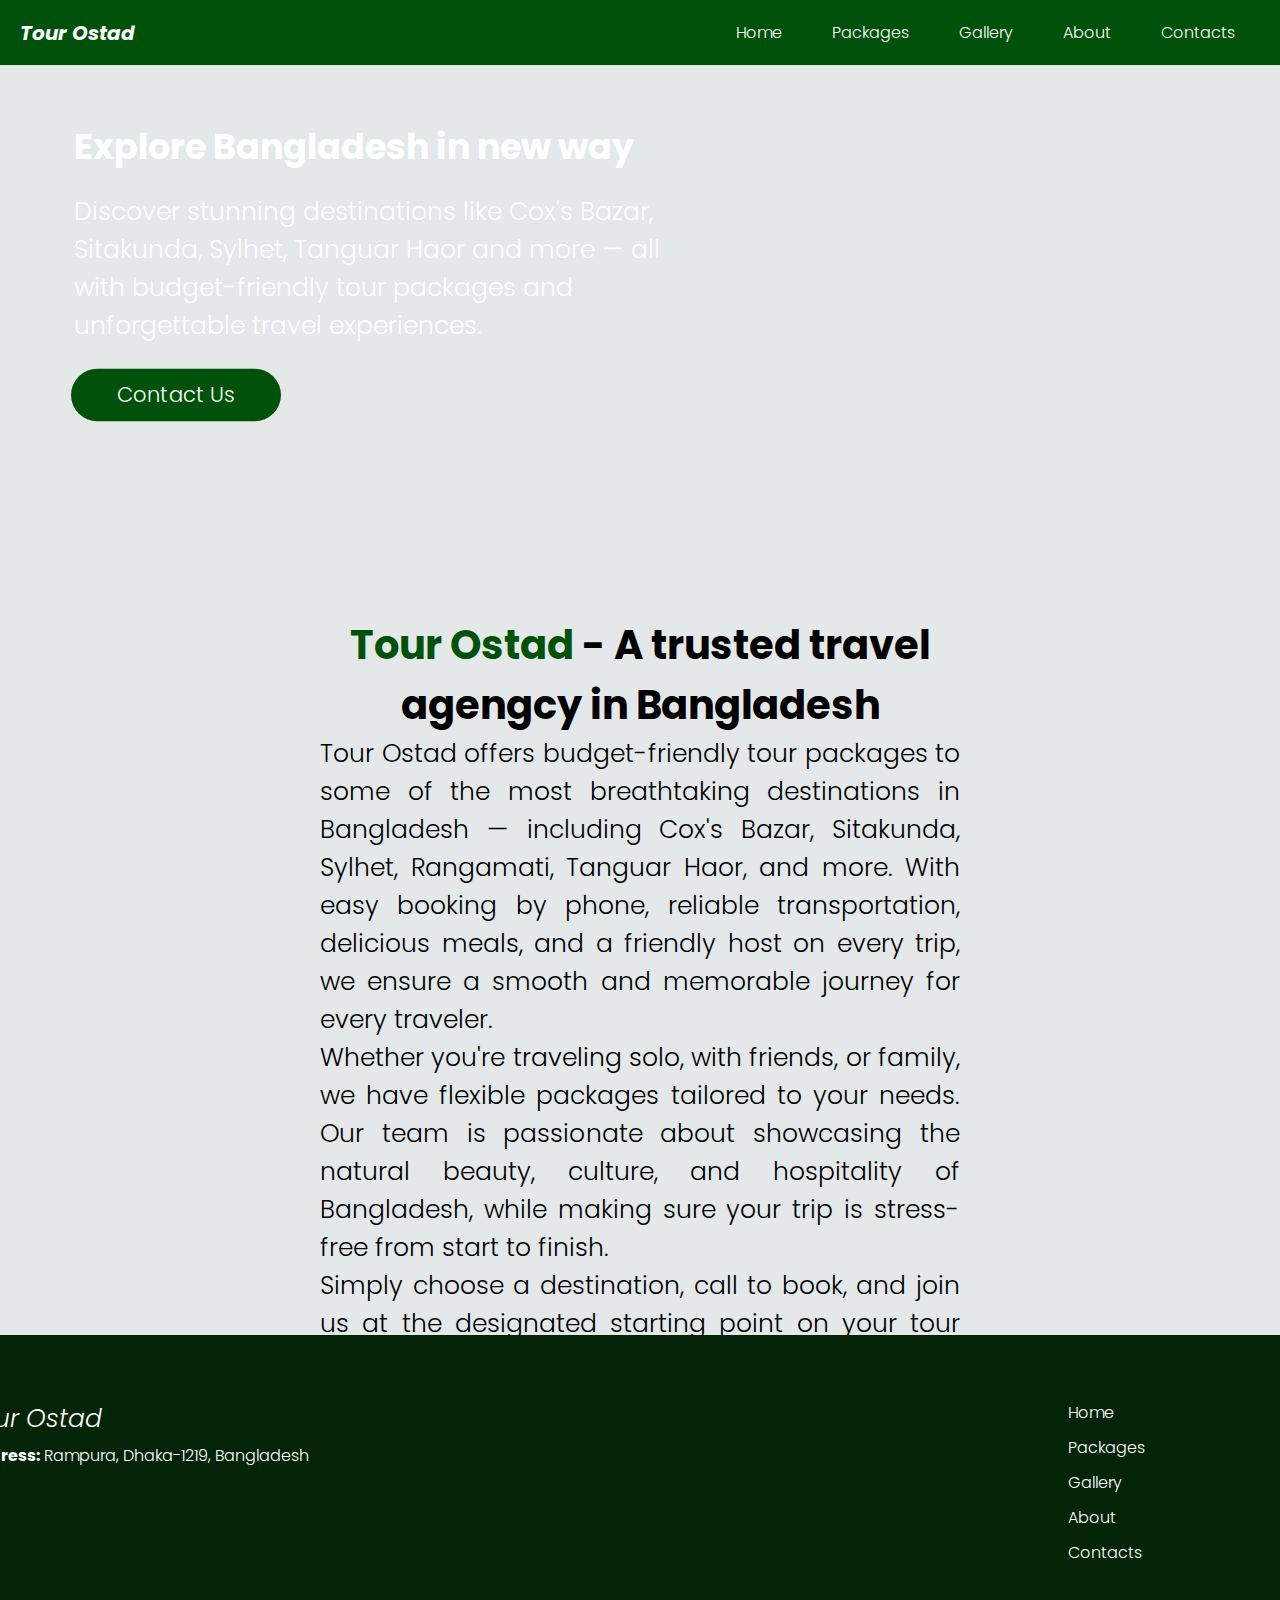
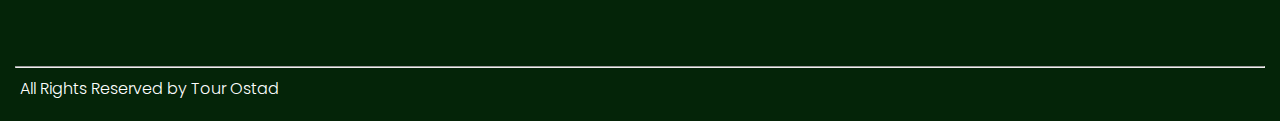
<file: index.html>
<!DOCTYPE html>
<html lang="en">
  <head>
    <meta charset="UTF-8" />
    <meta name="viewport" content="width=device-width, initial-scale=1.0" />
    <title>Tour Ostad</title>
    <link
      rel="stylesheet"
      href="https://cdnjs.cloudflare.com/ajax/libs/font-awesome/6.7.2/css/all.min.css"
      integrity="sha512-Evv84Mr4kqVGRNSgIGL/F/aIDqQb7xQ2vcrdIwxfjThSH8CSR7PBEakCr51Ck+w+/U6swU2Im1vVX0SVk9ABhg=="
      crossorigin="anonymous"
      referrerpolicy="no-referrer"
    />
    <link rel="stylesheet" href="https://cdnjs.cloudflare.com/ajax/libs/font-awesome/6.7.2/css/all.min.css" integrity="sha512-Evv84Mr4kqVGRNSgIGL/F/aIDqQb7xQ2vcrdIwxfjThSH8CSR7PBEakCr51Ck+w+/U6swU2Im1vVX0SVk9ABhg==" crossorigin="anonymous" referrerpolicy="no-referrer" />
    <link rel="stylesheet" href="assets/css/common.css">
    <link rel="stylesheet" href="assets/css/style.css" />
  </head>
  <body>
    <!-- Header -->
    <header class="header" id="header">
      <!-- Navigation Bar -->
      <nav class="nav container">
        <a href="index.html" class="nav-logo">Tour Ostad</a>
        <!-- Toggle Button -->
         <div class="nav-toggle" id="nav-toggle">
          <i class="fa-solid fa-bars"></i>
         </div>
         <div class="nav-menu" id="nav-menu">
          <!-- Close Button -->
          <div class="nav-close" id="nav-close">
            <i class="fa-solid fa-xmark" id="close-icon"></i>
          </div>
          <ul class="nav-list">
            <li>
              <a href="index.html" class="nav-links">Home</a>
            </li>
            <li>
              <a href="package.html" class="nav-links">Packages</a>
            </li>
            <li>
              <a href="gallery.html" class="nav-links">Gallery</a>
            </li>
            <li>
              <a href="about.html" class="nav-links">About</a>
            </li>
            <li>
              <a href="contact.html" class="nav-links">Contacts</a>
            </li>
          </ul>
        </div>
      </nav>
    </header>
    <!-- main part -->
    <main class="contents">
      <div class="container">
        <div class="upper-part">
          <div class="upper-content">
            <h3>Explore Bangladesh in new way</h3>
            <p>
              Discover stunning destinations like Cox's Bazar, Sitakunda, Sylhet, Tanguar Haor and more — all with budget-friendly tour packages and unforgettable travel experiences.
            </p>
            <button class="contact-btn" onclick="location.href='contact.html'">Contact Us</button>
          </div>
        </div>
        <div class="middle-part">
          <h2>
            <span>Tour Ostad</span> - A trusted travel agengcy in Bangladesh
          </h2>
          <p>
              Tour Ostad offers budget-friendly tour packages to some of the most breathtaking destinations in Bangladesh — including Cox's Bazar, Sitakunda, Sylhet, Rangamati, Tanguar Haor, and more. With easy booking by phone, reliable transportation, delicious meals, and a friendly host on every trip, we ensure a smooth and memorable journey for every traveler. 
              <br>
              Whether you're traveling solo, with friends, or family, we have flexible packages tailored to your needs. Our team is passionate about showcasing the natural beauty, culture, and hospitality of Bangladesh, while making sure your trip is stress-free from start to finish. 
              <br>
              Simply choose a destination, call to book, and join us at the designated starting point on your tour day — we'll take care of the rest. Travel comfortably, eat well, explore freely, and create unforgettable memories with <strong>Tour Ostad</strong>.
          </p>
          <button class="about-btn" onclick="location.href='about.html'">Know more</button>
        </div>
      </div>
    </main>
    <!-- footer part -->
    <footer class="footer">
      <div class="footer-contents">
        <div class="footer-left">
          <div class="footer-logo">
            <a href="index.html">Tour Ostad</a>
          </div>
          <div class="footer-address">
            <p>
              <span>Address:</span> Rampura, Dhaka-1219, Bangladesh
            </p>
          </div>
        </div>
        <div class="footer-right">
          <div class="footer-allLinks">
            <ul class="footer-list">
              <li>
                <a href="index.html" class="footer-links">Home</a>
              </li>
              <li>
                <a href="package.html" class="footer-links">Packages</a>
              </li>
              <li>
                <a href="gallery.html" class="footer-links">Gallery</a>
              </li>
              <li>
                <a href="about.html" class="footer-links">About</a>
              </li>
              <li>
                <a href="contact.html" class="footer-links">Contacts</a>
              </li>
            </ul>
          </div>
        </div>
      </div>
    <hr>
    <span class="rights">All Rights Reserved by Tour Ostad</span>
    </footer>
    <script src="assets/js/script.js"></script>
  </body>
</html>
</file>
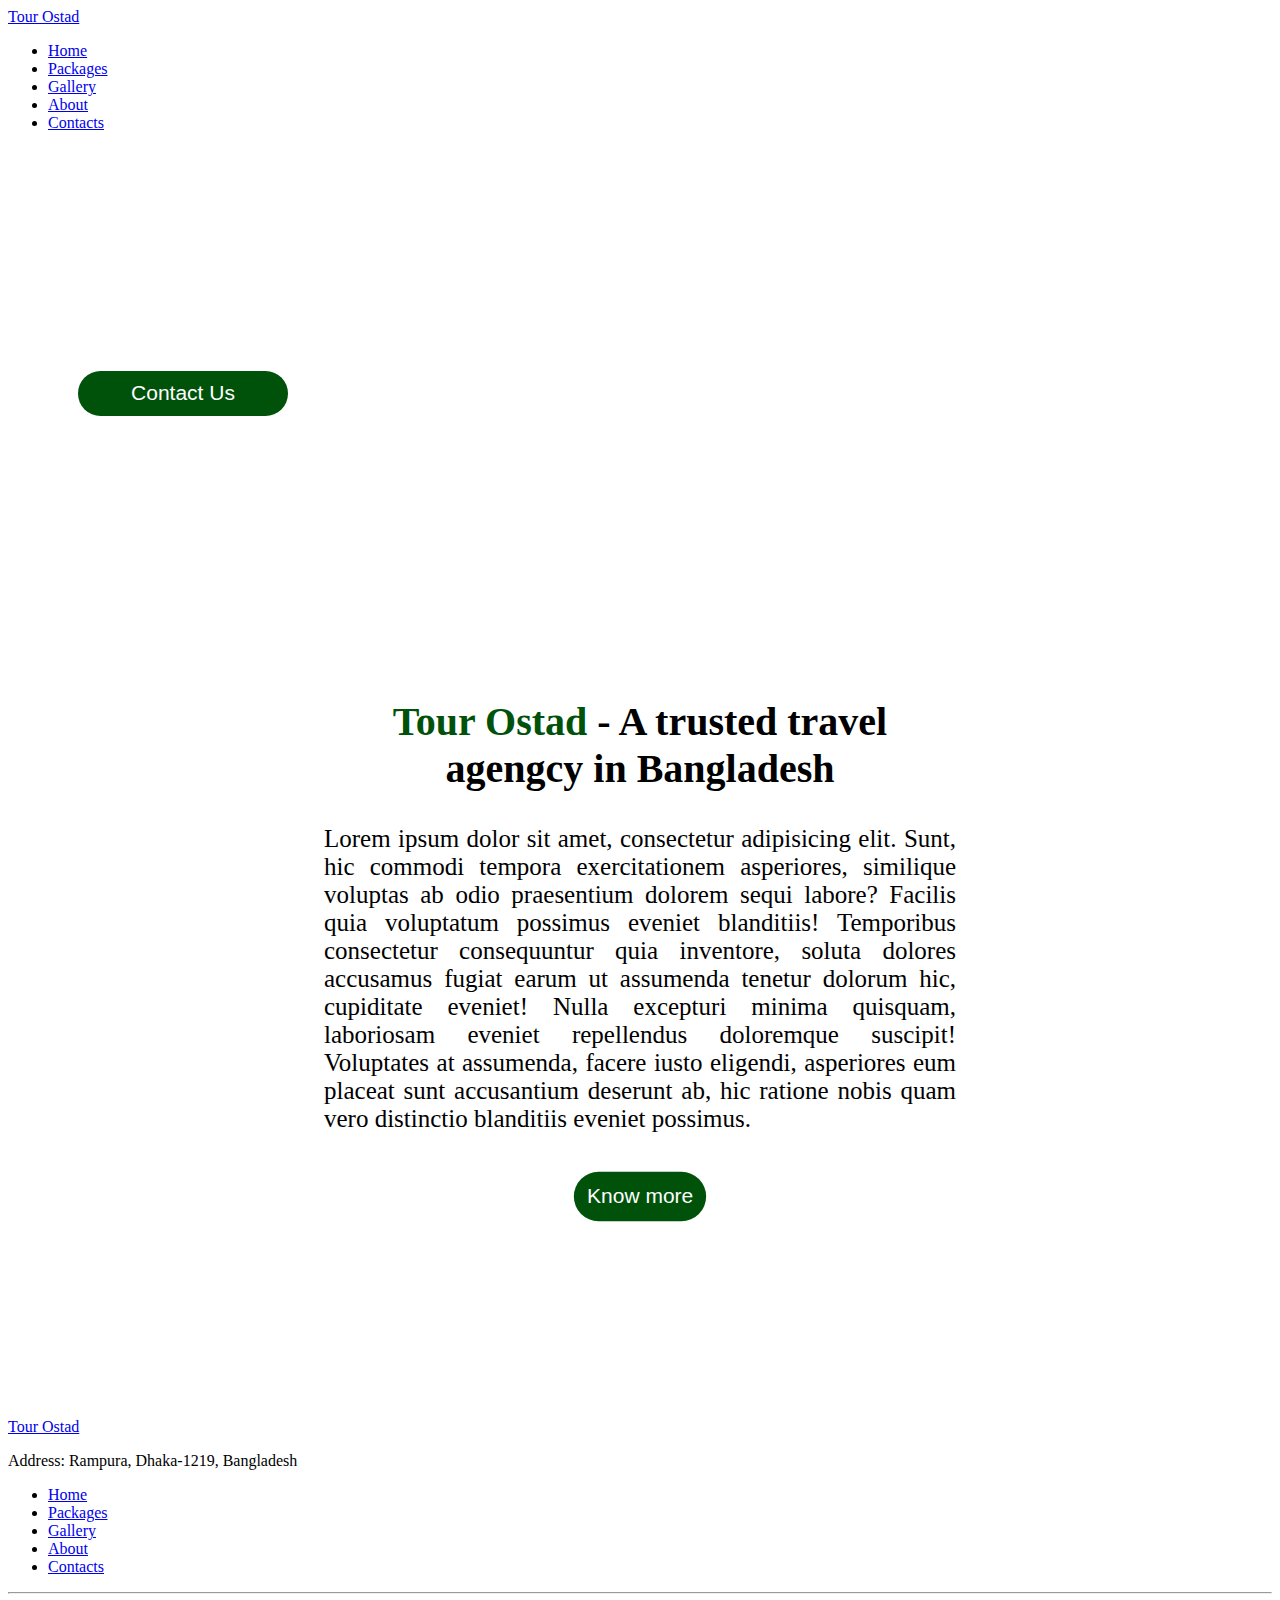
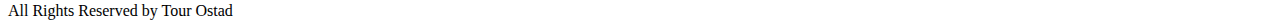
<file: html/index.html>
<!DOCTYPE html>
<html lang="en">
  <head>
    <meta charset="UTF-8" />
    <meta name="viewport" content="width=device-width, initial-scale=1.0" />
    <title>Tour Ostad</title>
    <link
      rel="stylesheet"
      href="https://cdnjs.cloudflare.com/ajax/libs/font-awesome/6.7.2/css/all.min.css"
      integrity="sha512-Evv84Mr4kqVGRNSgIGL/F/aIDqQb7xQ2vcrdIwxfjThSH8CSR7PBEakCr51Ck+w+/U6swU2Im1vVX0SVk9ABhg=="
      crossorigin="anonymous"
      referrerpolicy="no-referrer"
    />
    <link rel="stylesheet" href="https://cdnjs.cloudflare.com/ajax/libs/font-awesome/6.7.2/css/all.min.css" integrity="sha512-Evv84Mr4kqVGRNSgIGL/F/aIDqQb7xQ2vcrdIwxfjThSH8CSR7PBEakCr51Ck+w+/U6swU2Im1vVX0SVk9ABhg==" crossorigin="anonymous" referrerpolicy="no-referrer" />
    <link rel="stylesheet" href="/assets/css/style.css" />
  </head>
  <body>
    <!-- Header -->
    <header class="header" id="header">
      <!-- Navigation Bar -->
      <nav class="nav container">
        <a href="index.html" class="nav-logo">Tour Ostad</a>
        <!-- Toggle Button -->
         <div class="nav-toggle" id="nav-toggle">
          <i class="fa-solid fa-bars"></i>
         </div>
         <div class="nav-menu" id="nav-menu">
          <!-- Close Button -->
          <div class="nav-close" id="nav-close">
            <i class="fa-solid fa-xmark" id="close-icon"></i>
          </div>
          <ul class="nav-list">
            <li>
              <a href="index.html" class="nav-links">Home</a>
            </li>
            <li>
              <a href="#" class="nav-links">Packages</a>
            </li>
            <li>
              <a href="#" class="nav-links">Gallery</a>
            </li>
            <li>
              <a href="about.html" class="nav-links">About</a>
            </li>
            <li>
              <a href="#" class="nav-links">Contacts</a>
            </li>
          </ul>
        </div>
      </nav>
    </header>

    <main class="contents">
      <div class="container">
        <div class="upper-part">
          <div class="upper-content">
            <h3>Explore Bangladesh in new way</h3>
            <p>
              Lorem ipsum dolor sit, amet consectetur adipisicing elit. Odio,
              dolorum nemo hic fugit, ex dolore debitis deserunt doloremque
              deleniti, iste eius. Voluptatem, eaque!
            </p>
            <button class="contact-btn">Contact Us</button>
          </div>
        </div>
        <div class="middle-part">
          <h2>
            <span>Tour Ostad</span> - A trusted travel agengcy in Bangladesh
          </h2>
          <p>
            Lorem ipsum dolor sit amet, consectetur adipisicing elit. Sunt, hic
            commodi tempora exercitationem asperiores, similique voluptas ab
            odio praesentium dolorem sequi labore? Facilis quia voluptatum
            possimus eveniet blanditiis! Temporibus consectetur consequuntur
            quia inventore, soluta dolores accusamus fugiat earum ut assumenda
            tenetur dolorum hic, cupiditate eveniet! Nulla excepturi minima
            quisquam, laboriosam eveniet repellendus doloremque suscipit!
            Voluptates at assumenda, facere iusto eligendi, asperiores eum
            placeat sunt accusantium deserunt ab, hic ratione nobis quam vero
            distinctio blanditiis eveniet possimus.
          </p>
          <button class="about-btn">Know more</button>
        </div>
      </div>
    </main>
    <footer class="footer">
      <div class="footer-contents">
        <div class="footer-left">
          <div class="footer-logo">
            <a href="index.html">Tour Ostad</a>
          </div>
          <div class="footer-address">
            <p>
              <span>Address:</span> Rampura, Dhaka-1219, Bangladesh
            </p>
          </div>
        </div>
        <div class="footer-right">
          <div class="footer-allLinks">
            <ul class="footer-list">
              <li>
                <a href="index.html" class="footer-links">Home</a>
              </li>
              <li>
                <a href="#" class="footer-links">Packages</a>
              </li>
              <li>
                <a href="#" class="footer-links">Gallery</a>
              </li>
              <li>
                <a href="about.html" class="footer-links">About</a>
              </li>
              <li>
                <a href="#" class="footer-links">Contacts</a>
              </li>
            </ul>
          </div>
        </div>
      </div>
    <hr>
    <span class="rights">All Rights Reserved by Tour Ostad</span>
    </footer>
    <script src="/assets/js/script.js"></script>
  </body>
</html>
</file>
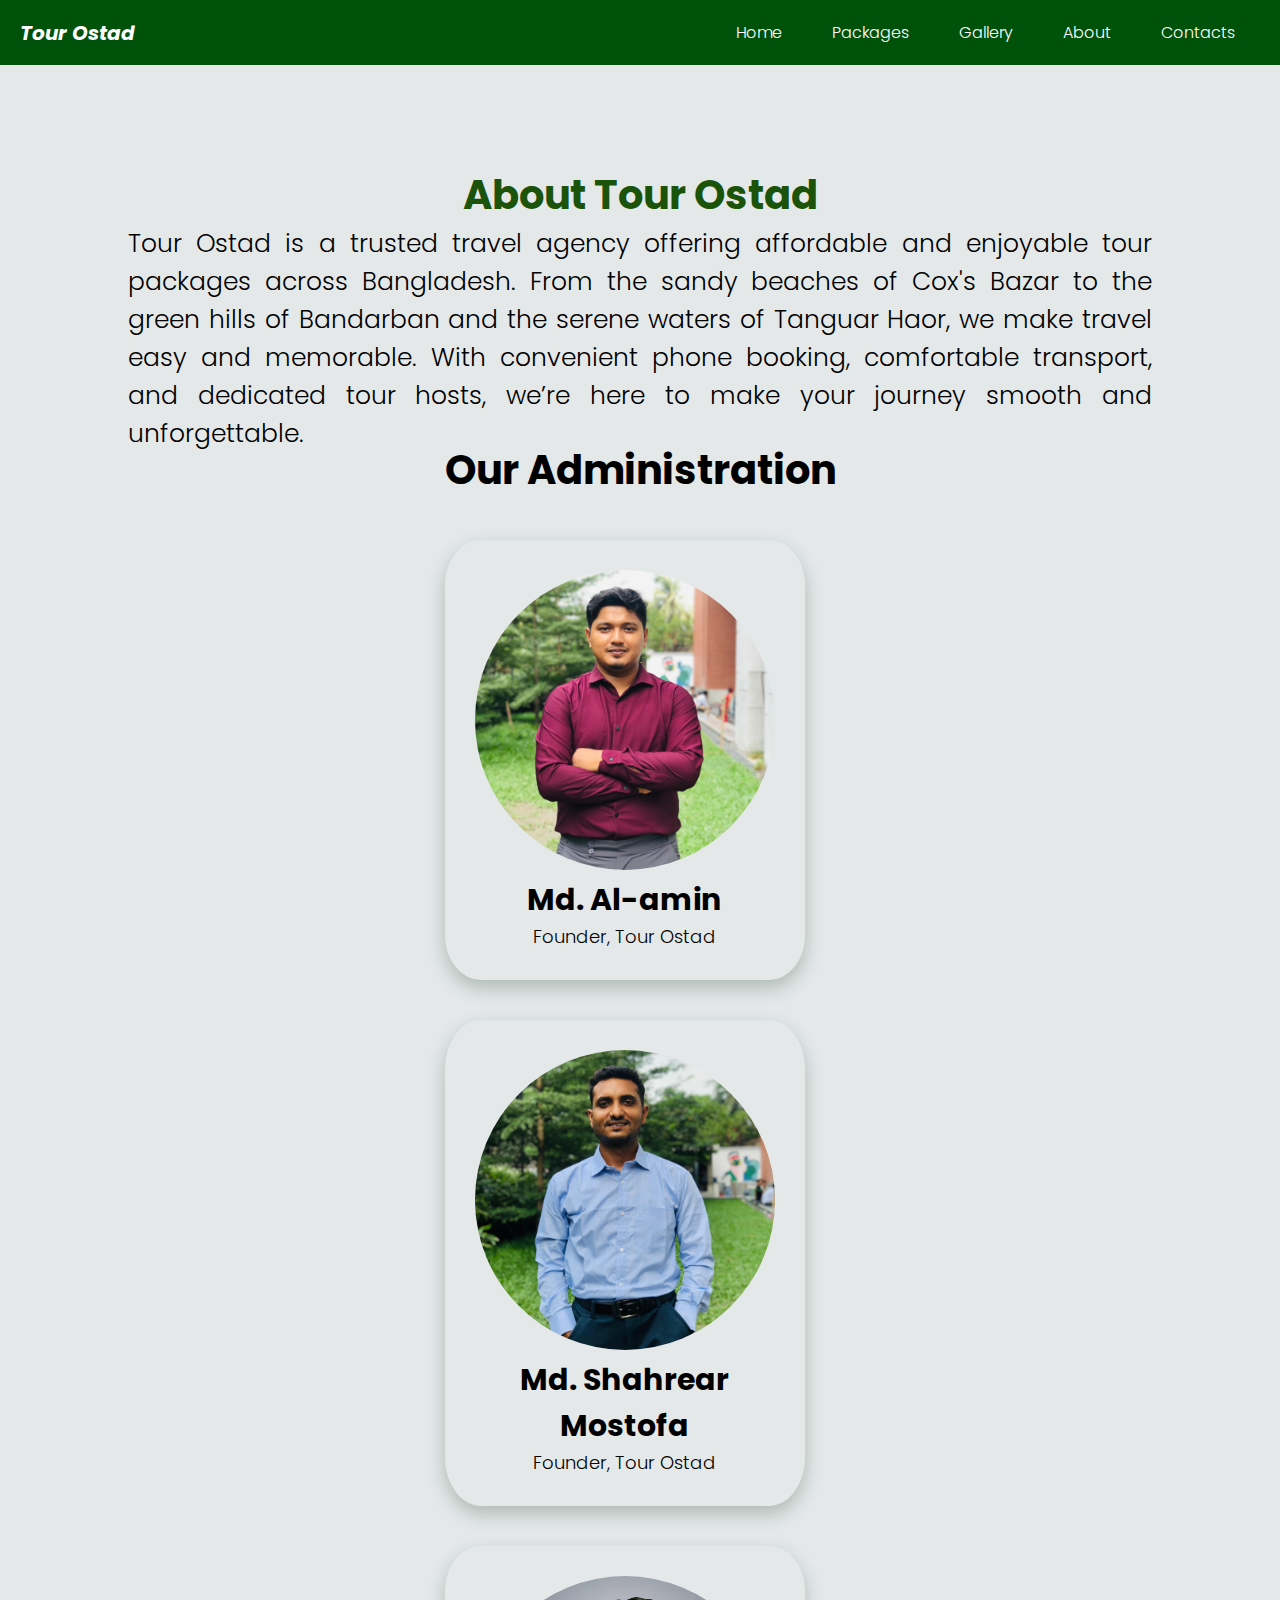
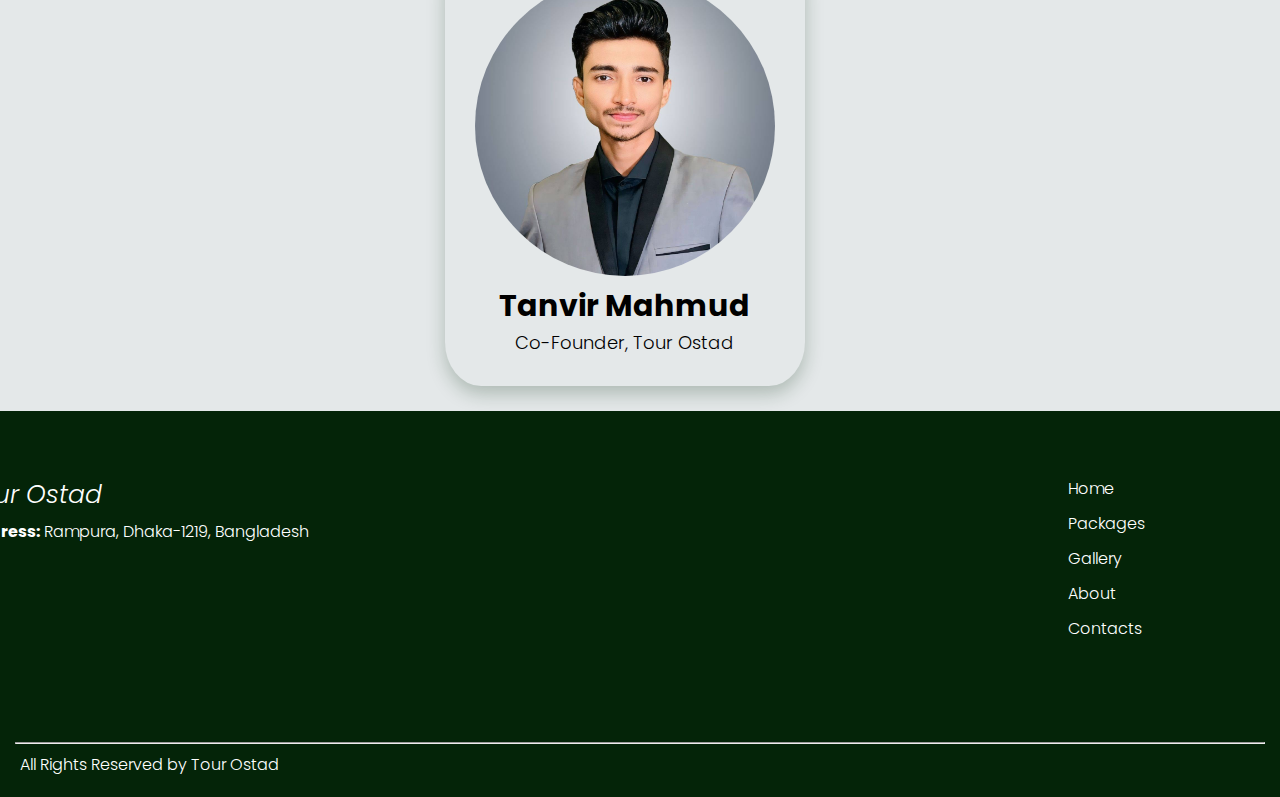
<file: about.html>
<!DOCTYPE html>
<html lang="en">
  <head>
    <meta charset="UTF-8" />
    <meta name="viewport" content="width=device-width, initial-scale=1.0" />
    <title>About - Tour Ostad</title>
    <link
      rel="stylesheet"
      href="https://cdnjs.cloudflare.com/ajax/libs/font-awesome/6.7.2/css/all.min.css"
      integrity="sha512-Evv84Mr4kqVGRNSgIGL/F/aIDqQb7xQ2vcrdIwxfjThSH8CSR7PBEakCr51Ck+w+/U6swU2Im1vVX0SVk9ABhg=="
      crossorigin="anonymous"
      referrerpolicy="no-referrer"
    />
    <link
      rel="stylesheet"
      href="https://cdnjs.cloudflare.com/ajax/libs/font-awesome/6.7.2/css/all.min.css"
      integrity="sha512-Evv84Mr4kqVGRNSgIGL/F/aIDqQb7xQ2vcrdIwxfjThSH8CSR7PBEakCr51Ck+w+/U6swU2Im1vVX0SVk9ABhg=="
      crossorigin="anonymous"
      referrerpolicy="no-referrer"
    />
    <link rel="stylesheet" href="assets/css/common.css">
    <link rel="stylesheet" href="assets/css/about.css" />
  </head>
  <body>
    <!-- Header -->
    <header class="header" id="header">
      <!-- Navigation Bar -->
      <nav class="nav container">
        <a href="index.html" class="nav-logo">Tour Ostad</a>
        <!-- Toggle Button -->
        <div class="nav-toggle" id="nav-toggle">
          <i class="fa-solid fa-bars"></i>
        </div>
        <div class="nav-menu" id="nav-menu">
          <!-- Close Button -->
          <div class="nav-close" id="nav-close">
            <i class="fa-solid fa-xmark" id="close-icon"></i>
          </div>
          <ul class="nav-list">
            <li>
              <a href="index.html" class="nav-links">Home</a>
            </li>
            <li>
              <a href="package.html" class="nav-links">Packages</a>
            </li>
            <li>
              <a href="gallery.html" class="nav-links">Gallery</a>
            </li>
            <li>
              <a href="about.html" class="nav-links">About</a>
            </li>
            <li>
              <a href="contact.html" class="nav-links">Contacts</a>
            </li>
          </ul>
        </div>
      </nav>
    </header>
    <!-- main part -->
    <main class="contents">
      <div class="text-contents">
        <h2>About Tour Ostad</h2>
        <p class="details">
            Tour Ostad is a trusted travel agency offering affordable and enjoyable tour packages across Bangladesh. From the sandy beaches of Cox's Bazar to the green hills of Bandarban and the serene waters of Tanguar Haor, we make travel easy and memorable. With convenient phone booking, comfortable transport, and dedicated tour hosts, we’re here to make your journey smooth and unforgettable.
        </p>
      </div>
      <div class="owner-details cards">
        <h2>Our Administration</h2>
        <div class="card">
          <div class="alamin">
            <img src="assets/images/alamin.jpg" alt="Alamin's Photo" />
            <h4>Md. Al-amin</h4>
            <span>Founder, Tour Ostad</span>
          </div>
        </div>
        <div class="card">
          <div class="alamin">
            <img src="assets/images/sheam.jpg" alt="Alamin's Photo" />
            <h4>Md. Shahrear Mostofa</h4>
            <span>Founder, Tour Ostad</span>
          </div>
        </div>
        <div class="card">
          <div class="alamin">
            <img src="assets/images/Tanvir.jpg" alt="Alamin's Photo" />
            <h4>Tanvir Mahmud</h4>
            <span>Co-Founder, Tour Ostad</span>
          </div>
        </div>
      </div>
    </main>
    <!-- footer part -->
    <footer class="footer">
      <div class="footer-contents">
        <div class="footer-left">
          <div class="footer-logo">
            <a href="index.html">Tour Ostad</a>
          </div>
          <div class="footer-address">
            <p><span class="footer-address-span">Address:</span> Rampura, Dhaka-1219, Bangladesh</p>
          </div>
        </div>
        <div class="footer-right">
          <div class="footer-allLinks">
            <ul class="footer-list">
              <li>
                <a href="index.html" class="footer-links">Home</a>
              </li>
              <li>
                <a href="package.html" class="footer-links">Packages</a>
              </li>
              <li>
                <a href="gallery.html" class="footer-links">Gallery</a>
              </li>
              <li>
                <a href="about.html" class="footer-links">About</a>
              </li>
              <li>
                <a href="contact.html" class="footer-links">Contacts</a>
              </li>
            </ul>
          </div>
        </div>
      </div>
      <hr />
      <span class="rights">All Rights Reserved by Tour Ostad</span>
    </footer>
    <script src="assets/js/script.js"></script>
  </body>
</html>
</file>
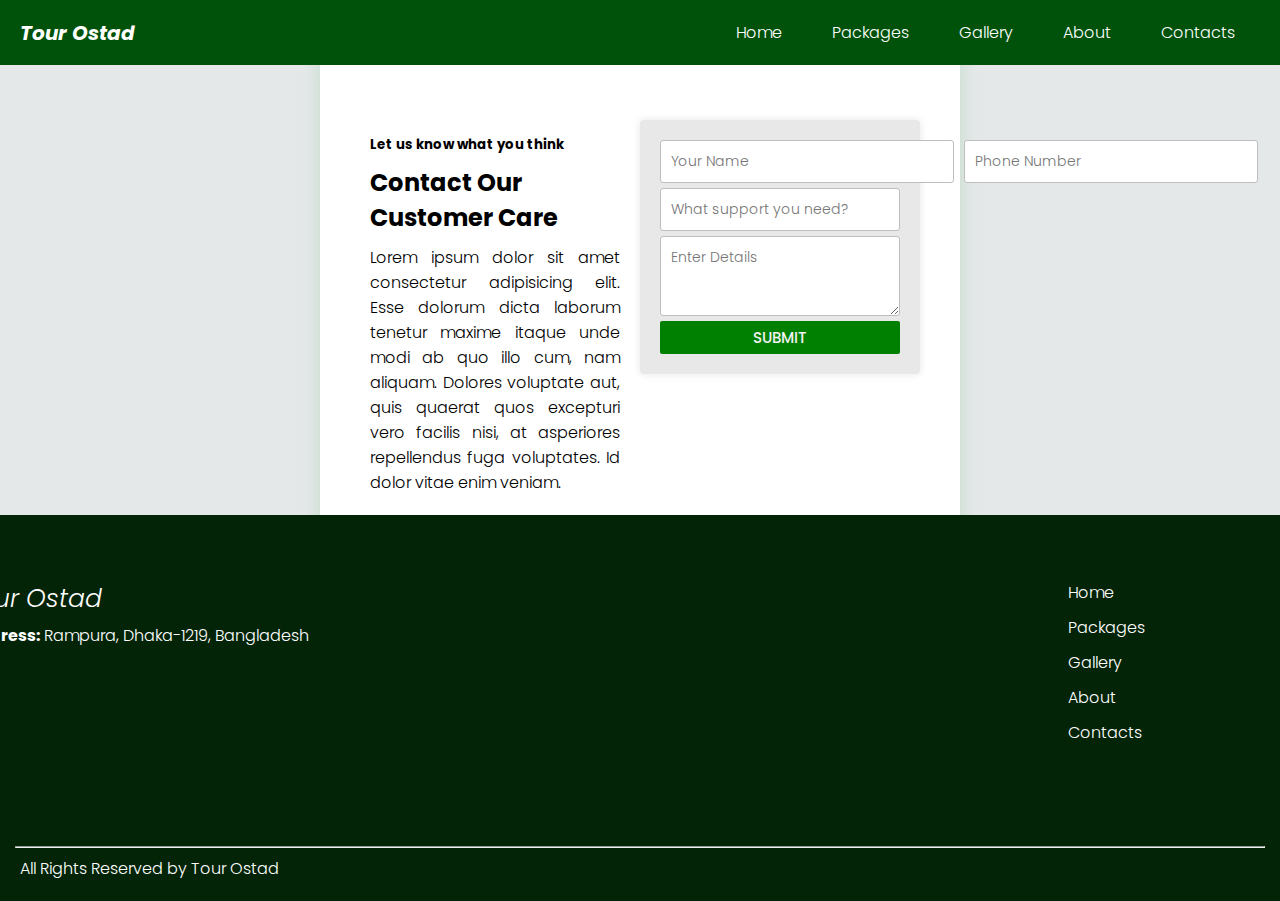
<file: contact.html>
<!DOCTYPE html>
<html lang="en">
  <head>
    <meta charset="UTF-8" />
    <meta name="viewport" content="width=device-width, initial-scale=1.0" />
    <title>About - Tour Ostad</title>
    <link
      rel="stylesheet"
      href="https://cdnjs.cloudflare.com/ajax/libs/font-awesome/6.7.2/css/all.min.css"
      integrity="sha512-Evv84Mr4kqVGRNSgIGL/F/aIDqQb7xQ2vcrdIwxfjThSH8CSR7PBEakCr51Ck+w+/U6swU2Im1vVX0SVk9ABhg=="
      crossorigin="anonymous"
      referrerpolicy="no-referrer"
    />
    <link
      rel="stylesheet"
      href="https://cdnjs.cloudflare.com/ajax/libs/font-awesome/6.7.2/css/all.min.css"
      integrity="sha512-Evv84Mr4kqVGRNSgIGL/F/aIDqQb7xQ2vcrdIwxfjThSH8CSR7PBEakCr51Ck+w+/U6swU2Im1vVX0SVk9ABhg=="
      crossorigin="anonymous"
      referrerpolicy="no-referrer"
    />
    <link rel="stylesheet" href="/assets/css/common.css" />
    <link rel="stylesheet" href="/assets/css/contact.css" />
  </head>
  <body>
    <!-- Header -->
    <header class="header" id="header">
      <!-- Navigation Bar -->
      <nav class="nav container">
        <a href="index.html" class="nav-logo">Tour Ostad</a>
        <!-- Toggle Button -->
        <div class="nav-toggle" id="nav-toggle">
          <i class="fa-solid fa-bars"></i>
        </div>
        <div class="nav-menu" id="nav-menu">
          <!-- Close Button -->
          <div class="nav-close" id="nav-close">
            <i class="fa-solid fa-xmark" id="close-icon"></i>
          </div>
          <ul class="nav-list">
            <li>
              <a href="index.html" class="nav-links">Home</a>
            </li>
            <li>
              <a href="package.html" class="nav-links">Packages</a>
            </li>
            <li>
              <a href="gallery.html" class="nav-links">Gallery</a>
            </li>
            <li>
              <a href="about.html" class="nav-links">About</a>
            </li>
            <li>
              <a href="contact.html" class="nav-links">Contacts</a>
            </li>
          </ul>
        </div>
      </nav>
    </header>
    <!-- main part -->
    <main class="contents">
      <div class="main-container">
        <div class="contact-card">
            <div class="card">
                <div class="left-side">
                    <h5>Let us know what you think</h5>
                    <h2>Contact Our Customer Care</h2>
                    <p>Lorem ipsum dolor sit amet consectetur adipisicing elit. Esse dolorum dicta laborum tenetur maxime itaque unde modi ab quo illo cum, nam aliquam. Dolores voluptate aut, quis quaerat quos excepturi vero facilis nisi, at asperiores repellendus fuga voluptates. Id dolor vitae enim veniam.</p>
                </div>
                <div class="right-side">
                    <div class="form-card">
                        <form class="contact-form" action="../assets/php/contact_process.php" method="post">
                          <div class="user">
                            <input type="text" name="name" placeholder="Your Name">
                            <input type="text" name="phone" placeholder="Phone Number">
                          </div>
                            <input type="text" name="support_detail" placeholder="What support you need?">
                            <textarea type="text" name="details" placeholder="Enter Details"></textarea>
                            <input type="submit" value="SUBMIT">
                        </form>
                    </div>
                </div>
            </div>
        </div>
      </div>
    </main>
    <!-- footer part -->
    <footer class="footer">
      <div class="footer-contents">
        <div class="footer-left">
          <div class="footer-logo">
            <a href="index.html">Tour Ostad</a>
          </div>
          <div class="footer-address">
            <p><span class="footer-address-span">Address:</span> Rampura, Dhaka-1219, Bangladesh</p>
          </div>
        </div>
        <div class="footer-right">
          <div class="footer-allLinks">
            <ul class="footer-list">
              <li>
                <a href="index.html" class="footer-links">Home</a>
              </li>
              <li>
                <a href="package.html" class="footer-links">Packages</a>
              </li>
              <li>
                <a href="gallery.html" class="footer-links">Gallery</a>
              </li>
              <li>
                <a href="about.html" class="footer-links">About</a>
              </li>
              <li>
                <a href="contact.html" class="footer-links">Contacts</a>
              </li>
            </ul>
          </div>
        </div>
      </div>
      <hr />
      <span class="rights">All Rights Reserved by Tour Ostad</span>
    </footer>
    <script src="/assets/js/script.js"></script>
  </body>
</html>
</file>
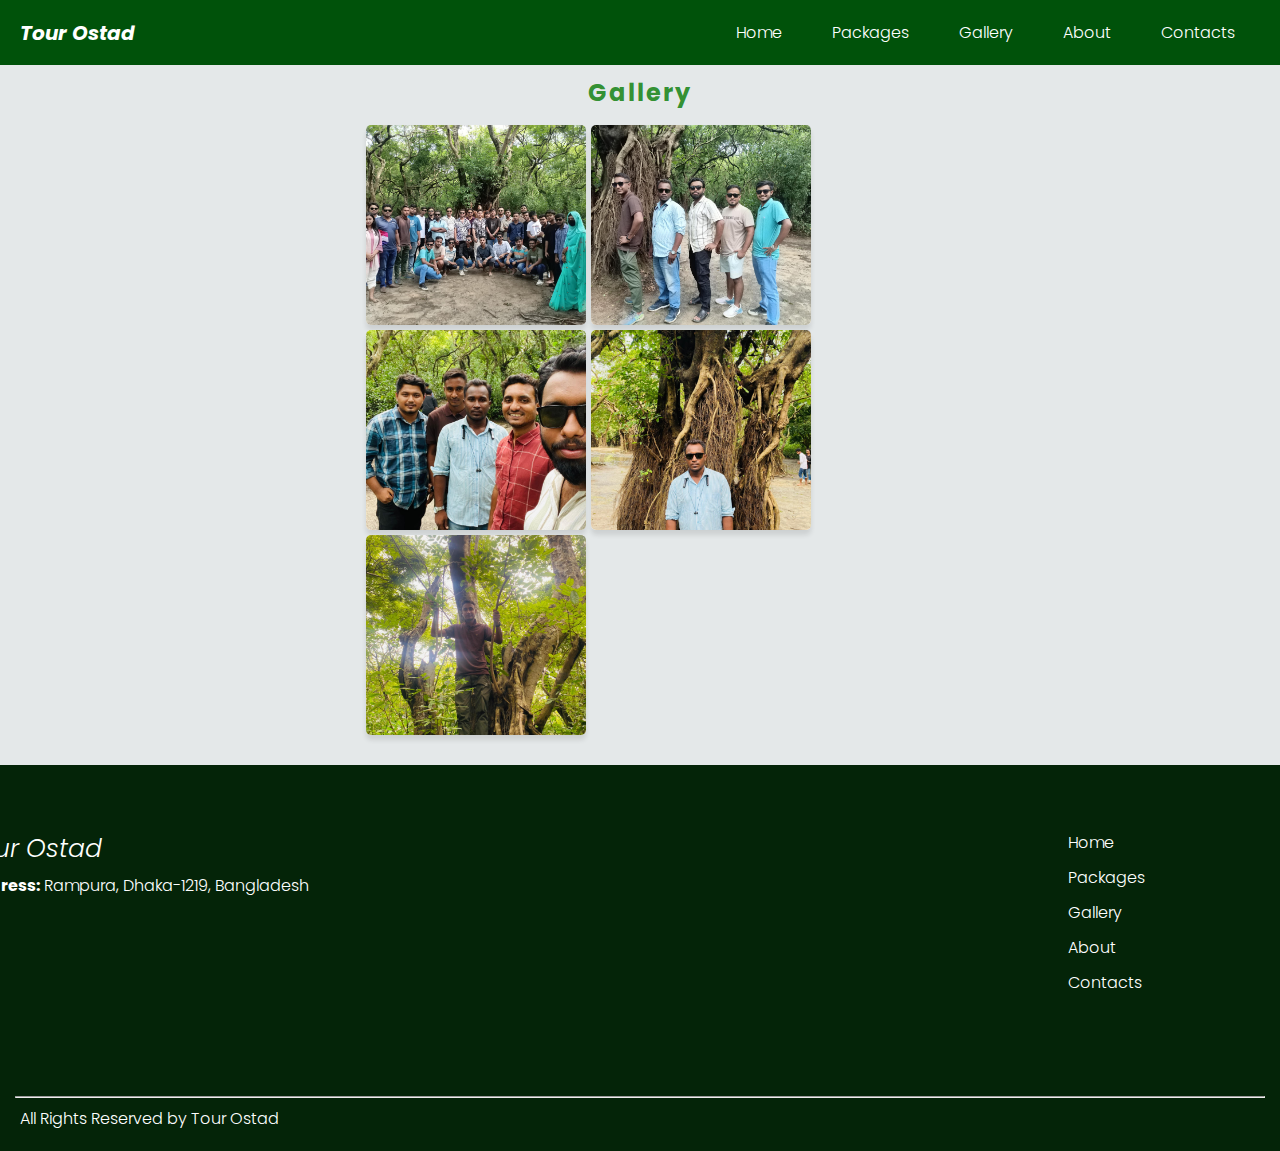
<file: gallery.html>
<!DOCTYPE html>
<html lang="en">
  <head>
    <meta charset="UTF-8" />
    <meta name="viewport" content="width=device-width, initial-scale=1.0" />
    <title>Gallery - Tour Ostad</title>
    <link
      rel="stylesheet"
      href="https://cdnjs.cloudflare.com/ajax/libs/font-awesome/6.7.2/css/all.min.css"
      integrity="sha512-Evv84Mr4kqVGRNSgIGL/F/aIDqQb7xQ2vcrdIwxfjThSH8CSR7PBEakCr51Ck+w+/U6swU2Im1vVX0SVk9ABhg=="
      crossorigin="anonymous"
      referrerpolicy="no-referrer"
    />
    <link
      rel="stylesheet"
      href="https://cdnjs.cloudflare.com/ajax/libs/font-awesome/6.7.2/css/all.min.css"
      integrity="sha512-Evv84Mr4kqVGRNSgIGL/F/aIDqQb7xQ2vcrdIwxfjThSH8CSR7PBEakCr51Ck+w+/U6swU2Im1vVX0SVk9ABhg=="
      crossorigin="anonymous"
      referrerpolicy="no-referrer"
    />
    <link rel="stylesheet" href="assets/css/common.css" />
    <link rel="stylesheet" href="assets/css/gallery.css">
  </head>
  <body>
    <!-- Header -->
    <header class="header" id="header">
      <!-- Navigation Bar -->
      <nav class="nav container">
        <a href="index.html" class="nav-logo">Tour Ostad</a>
        <!-- Toggle Button -->
        <div class="nav-toggle" id="nav-toggle">
          <i class="fa-solid fa-bars"></i>
        </div>
        <div class="nav-menu" id="nav-menu">
          <!-- Close Button -->
          <div class="nav-close" id="nav-close">
            <i class="fa-solid fa-xmark" id="close-icon"></i>
          </div>
          <ul class="nav-list">
            <li>
              <a href="index.html" class="nav-links">Home</a>
            </li>
            <li>
              <a href="package.html" class="nav-links">Packages</a>
            </li>
            <li>
              <a href="gallery.html" class="nav-links">Gallery</a>
            </li>
            <li>
              <a href="about.html" class="nav-links">About</a>
            </li>
            <li>
              <a href="contact.html" class="nav-links">Contacts</a>
            </li>
          </ul>
        </div>
      </nav>
    </header>
    <!-- main part -->
    <main class="contents">
      <div class="gallery-container">
        <h2>Gallery</h2>
        <div class="image-cards">
          <div class="image-card">
            <img src="assets/images/Previous_Tour_Images/1.jpeg" alt="">
          </div>
        </div>
      </div>
    </main>
    <!-- footer part -->
    <footer class="footer">
      <div class="footer-contents">
        <div class="footer-left">
          <div class="footer-logo">
            <a href="index.html">Tour Ostad</a>
          </div>
          <div class="footer-address">
            <p><span class="footer-address-span">Address:</span> Rampura, Dhaka-1219, Bangladesh</p>
          </div>
        </div>
        <div class="footer-right">
          <div class="footer-allLinks">
            <ul class="footer-list">
              <li>
                <a href="index.html" class="footer-links">Home</a>
              </li>
              <li>
                <a href="package.html" class="footer-links">Packages</a>
              </li>
              <li>
                <a href="gallery.html" class="footer-links">Gallery</a>
              </li>
              <li>
                <a href="about.html" class="footer-links">About</a>
              </li>
              <li>
                <a href="contact.html" class="footer-links">Contacts</a>
              </li>
            </ul>
          </div>
        </div>
      </div>
      <hr />
      <span class="rights">All Rights Reserved by Tour Ostad</span>
    </footer>
    <script src="assets/js/script.js"></script>
    <script src="assets/js/gallery.js"></script>
  </body>
</html>
</file>
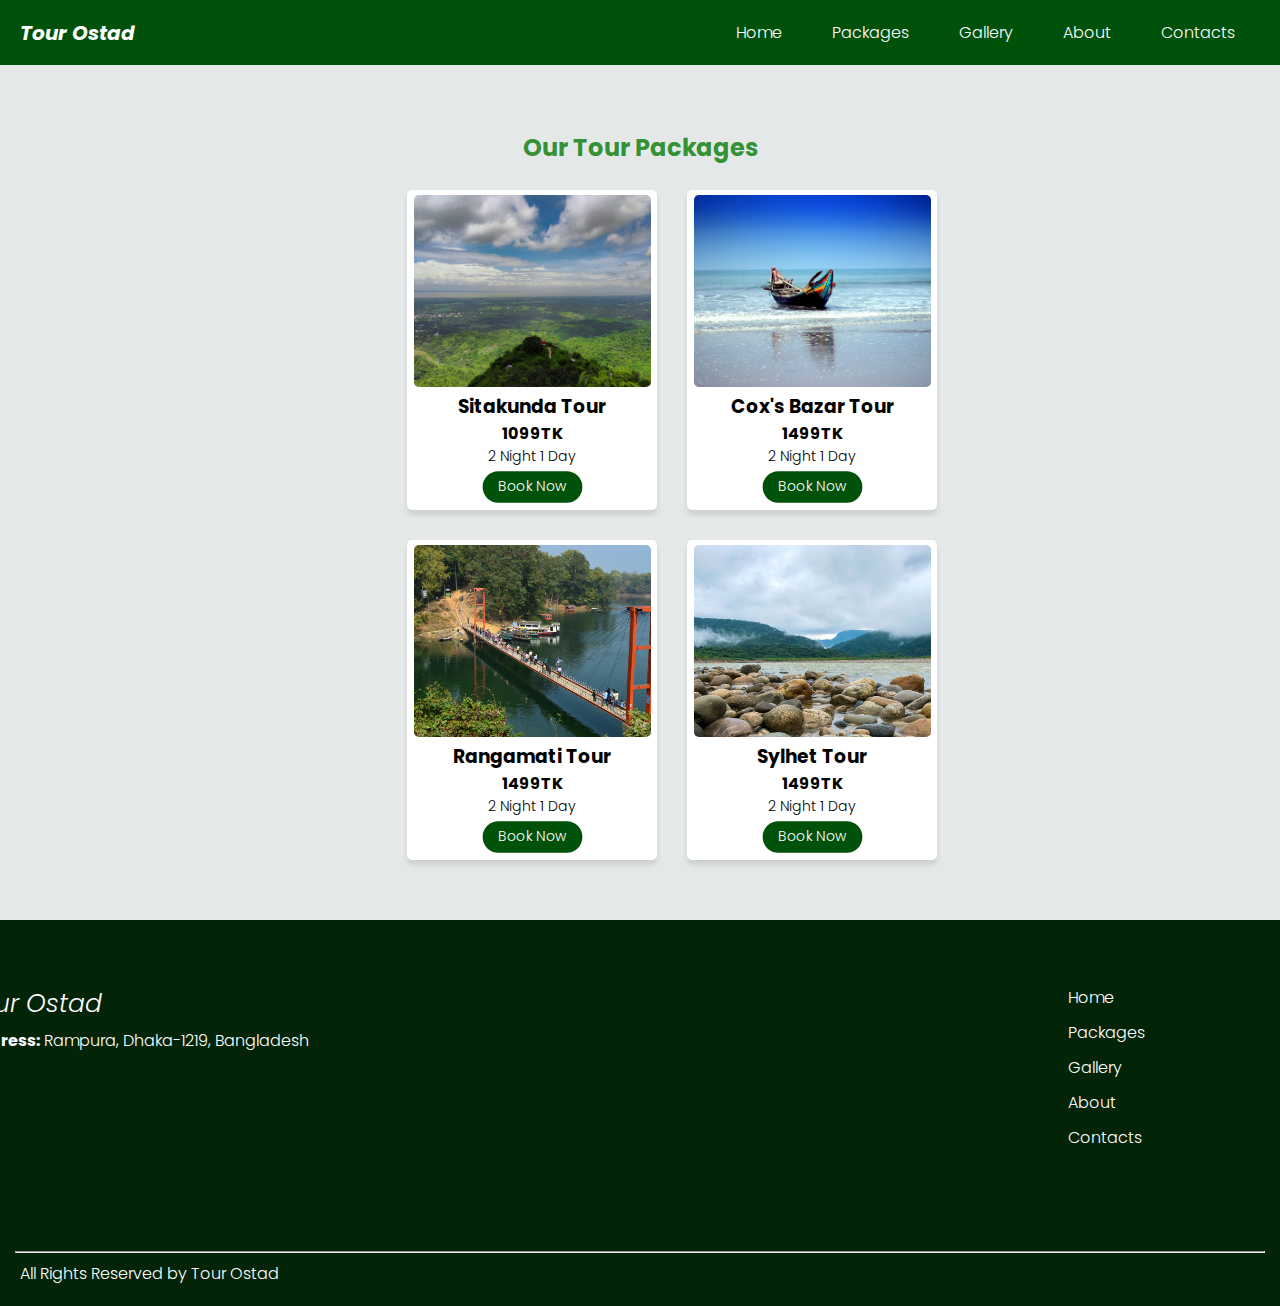
<file: package.html>
<!DOCTYPE html>
<html lang="en">
  <head>
    <meta charset="UTF-8" />
    <meta name="viewport" content="width=device-width, initial-scale=1.0" />
    <title>Packages - Tour Ostad</title>
    <link
      rel="stylesheet"
      href="https://cdnjs.cloudflare.com/ajax/libs/font-awesome/6.7.2/css/all.min.css"
      integrity="sha512-Evv84Mr4kqVGRNSgIGL/F/aIDqQb7xQ2vcrdIwxfjThSH8CSR7PBEakCr51Ck+w+/U6swU2Im1vVX0SVk9ABhg=="
      crossorigin="anonymous"
      referrerpolicy="no-referrer"
    />
    <link
      rel="stylesheet"
      href="https://cdnjs.cloudflare.com/ajax/libs/font-awesome/6.7.2/css/all.min.css"
      integrity="sha512-Evv84Mr4kqVGRNSgIGL/F/aIDqQb7xQ2vcrdIwxfjThSH8CSR7PBEakCr51Ck+w+/U6swU2Im1vVX0SVk9ABhg=="
      crossorigin="anonymous"
      referrerpolicy="no-referrer"
    />
    <link rel="stylesheet" href="assets/css/common.css" />
    <link rel="stylesheet" href="assets/css/package.css">
  </head>
  <body>
    <!-- Header -->
    <header class="header" id="header">
      <!-- Navigation Bar -->
      <nav class="nav container">
        <a href="index.html" class="nav-logo">Tour Ostad</a>
        <!-- Toggle Button -->
        <div class="nav-toggle" id="nav-toggle">
          <i class="fa-solid fa-bars"></i>
        </div>
        <div class="nav-menu" id="nav-menu">
          <!-- Close Button -->
          <div class="nav-close" id="nav-close">
            <i class="fa-solid fa-xmark" id="close-icon"></i>
          </div>
          <ul class="nav-list">
            <li>
              <a href="index.html" class="nav-links">Home</a>
            </li>
            <li>
              <a href="package.html" class="nav-links">Packages</a>
            </li>
            <li>
              <a href="gallery.html" class="nav-links">Gallery</a>
            </li>
            <li>
              <a href="about.html" class="nav-links">About</a>
            </li>
            <li>
              <a href="contact.html" class="nav-links">Contacts</a>
            </li>
          </ul>
        </div>
      </nav>
    </header>
    <!-- main part -->
    <main class="contents">
      <div class="contents-container">
        <h2> Our Tour Packages</h2>
        <div class="package-cards">
        </div>
      </div>
    </main>
    <!-- footer part -->
    <footer class="footer">
      <div class="footer-contents">
        <div class="footer-left">
          <div class="footer-logo">
            <a href="index.html">Tour Ostad</a>
          </div>
          <div class="footer-address">
            <p><span class="footer-address-span">Address:</span> Rampura, Dhaka-1219, Bangladesh</p>
          </div>
        </div>
        <div class="footer-right">
          <div class="footer-allLinks">
            <ul class="footer-list">
              <li>
                <a href="index.html" class="footer-links">Home</a>
              </li>
              <li>
                <a href="package.html" class="footer-links">Packages</a>
              </li>
              <li>
                <a href="gallery.html" class="footer-links">Gallery</a>
              </li>
              <li>
                <a href="about.html" class="footer-links">About</a>
              </li>
              <li>
                <a href="contact.html" class="footer-links">Contacts</a>
              </li>
            </ul>
          </div>
        </div>
      </div>
      <hr />
      <span class="rights">All Rights Reserved by Tour Ostad</span>
    </footer>
    <script src="assets/js/script.js"></script>
    <script src="assets/js/package.js"></script>
  </body>
</html>
</file>
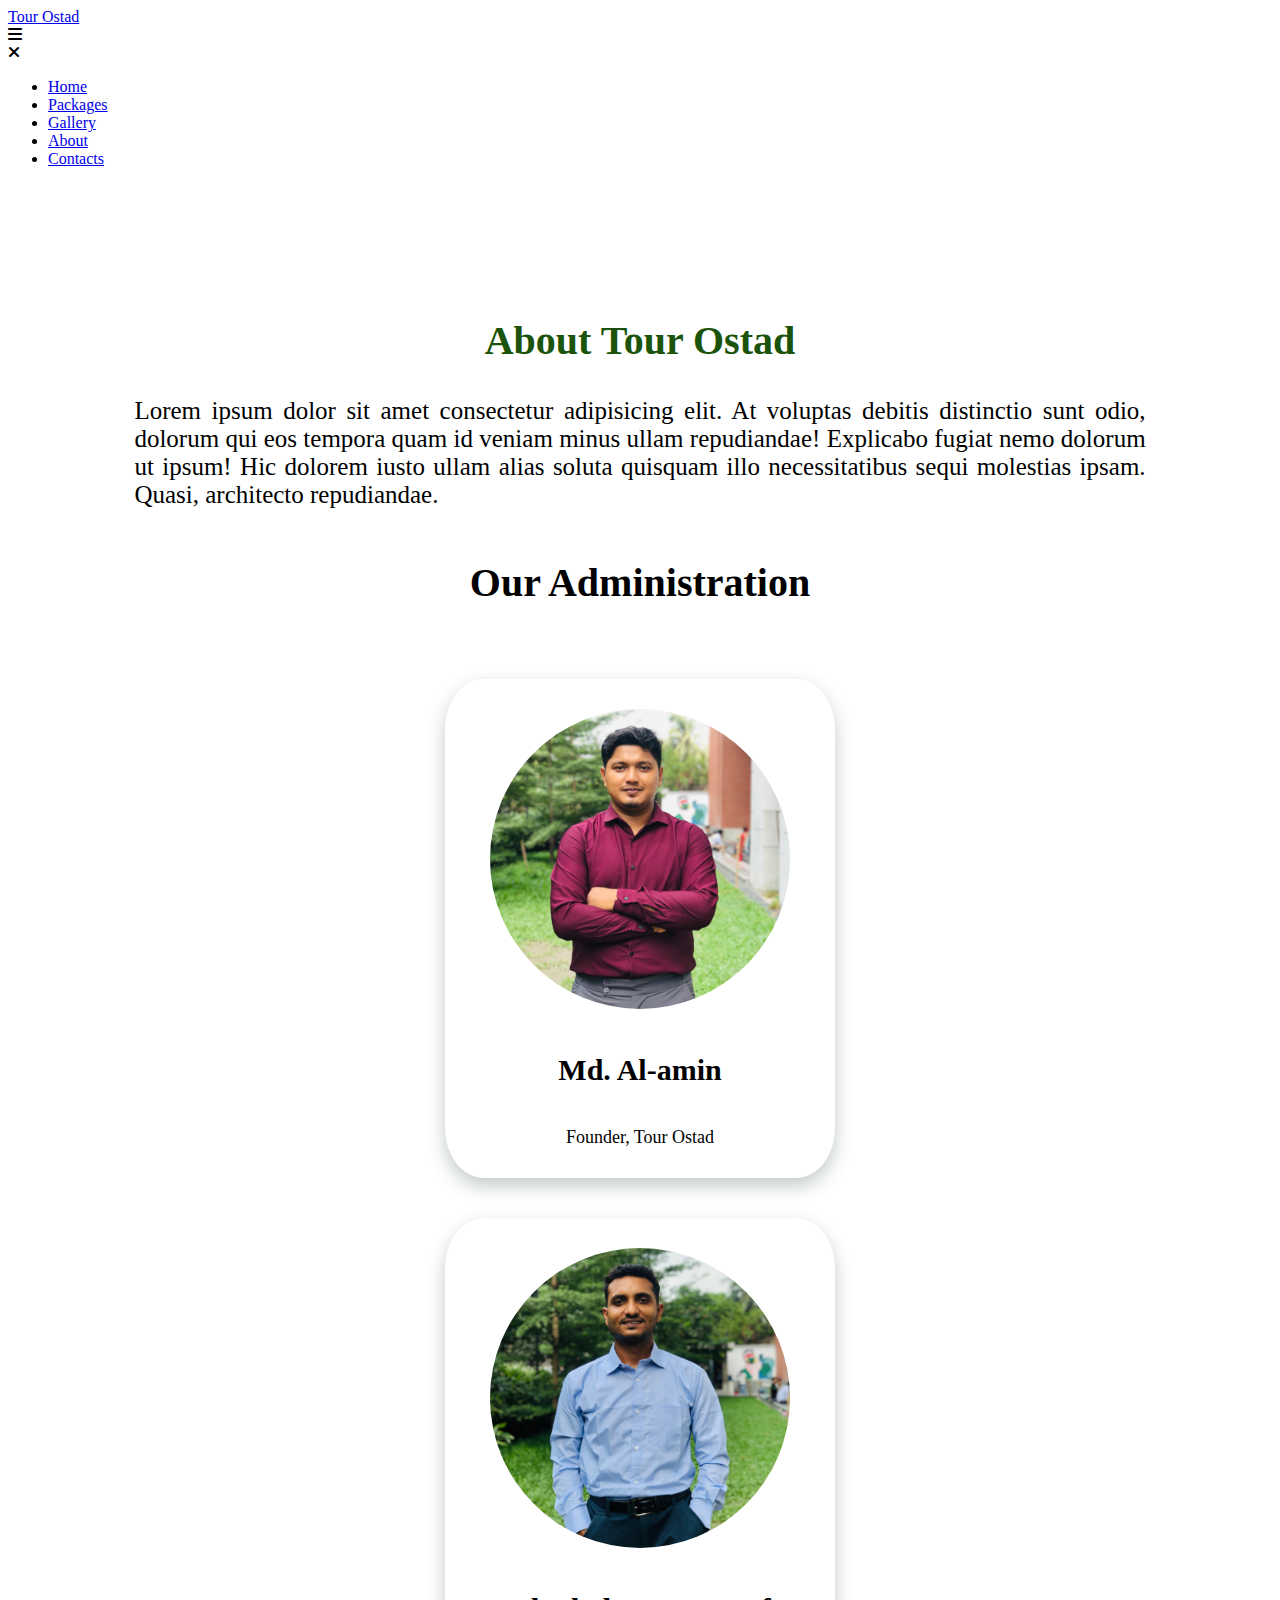
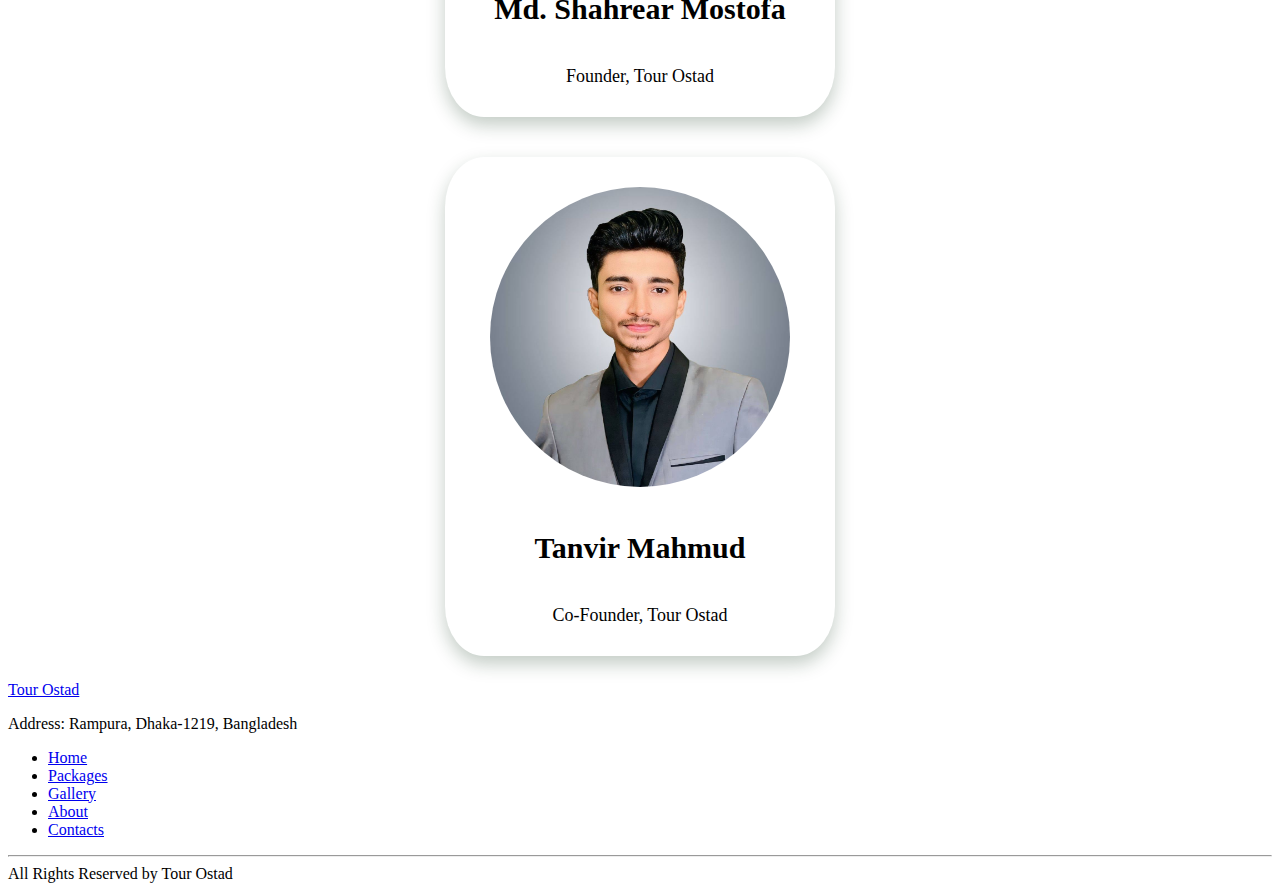
<file: html/about.html>
<!DOCTYPE html>
<html lang="en">
  <head>
    <meta charset="UTF-8" />
    <meta name="viewport" content="width=device-width, initial-scale=1.0" />
    <title>About - Tour Ostad</title>
    <link
      rel="stylesheet"
      href="https://cdnjs.cloudflare.com/ajax/libs/font-awesome/6.7.2/css/all.min.css"
      integrity="sha512-Evv84Mr4kqVGRNSgIGL/F/aIDqQb7xQ2vcrdIwxfjThSH8CSR7PBEakCr51Ck+w+/U6swU2Im1vVX0SVk9ABhg=="
      crossorigin="anonymous"
      referrerpolicy="no-referrer"
    />
    <link
      rel="stylesheet"
      href="https://cdnjs.cloudflare.com/ajax/libs/font-awesome/6.7.2/css/all.min.css"
      integrity="sha512-Evv84Mr4kqVGRNSgIGL/F/aIDqQb7xQ2vcrdIwxfjThSH8CSR7PBEakCr51Ck+w+/U6swU2Im1vVX0SVk9ABhg=="
      crossorigin="anonymous"
      referrerpolicy="no-referrer"
    />
    <link rel="stylesheet" href="/assets/css/about.css" />
  </head>
  <body>
    <!-- Header -->
    <header class="header" id="header">
      <!-- Navigation Bar -->
      <nav class="nav container">
        <a href="index.html" class="nav-logo">Tour Ostad</a>
        <!-- Toggle Button -->
        <div class="nav-toggle" id="nav-toggle">
          <i class="fa-solid fa-bars"></i>
        </div>
        <div class="nav-menu" id="nav-menu">
          <!-- Close Button -->
          <div class="nav-close" id="nav-close">
            <i class="fa-solid fa-xmark" id="close-icon"></i>
          </div>
          <ul class="nav-list">
            <li>
              <a href="index.html" class="nav-links">Home</a>
            </li>
            <li>
              <a href="#" class="nav-links">Packages</a>
            </li>
            <li>
              <a href="#" class="nav-links">Gallery</a>
            </li>
            <li>
              <a href="about.html" class="nav-links">About</a>
            </li>
            <li>
              <a href="#" class="nav-links">Contacts</a>
            </li>
          </ul>
        </div>
      </nav>
    </header>
    <main class="contents">
      <div class="text-contents">
        <h2>About Tour Ostad</h2>
        <p class="details">
          Lorem ipsum dolor sit amet consectetur adipisicing elit. At voluptas
          debitis distinctio sunt odio, dolorum qui eos tempora quam id veniam
          minus ullam repudiandae! Explicabo fugiat nemo dolorum ut ipsum! Hic
          dolorem iusto ullam alias soluta quisquam illo necessitatibus sequi
          molestias ipsam. Quasi, architecto repudiandae.
        </p>
      </div>
      <div class="owner-details cards">
        <h2>Our Administration</h2>
        <div class="card">
          <div class="alamin">
            <img src="/assets/images/alamin.jpg" alt="Alamin's Photo" />
            <h4>Md. Al-amin</h4>
            <span>Founder, Tour Ostad</span>
          </div>
        </div>
        <div class="card">
          <div class="alamin">
            <img src="/assets/images/sheam.jpg" alt="Alamin's Photo" />
            <h4>Md. Shahrear Mostofa</h4>
            <span>Founder, Tour Ostad</span>
          </div>
        </div>
        <div class="card">
          <div class="alamin">
            <img src="/assets/images/Tanvir.jpg" alt="Alamin's Photo" />
            <h4>Tanvir Mahmud</h4>
            <span>Co-Founder, Tour Ostad</span>
          </div>
        </div>
      </div>
    </main>
    <footer class="footer">
      <div class="footer-contents">
        <div class="footer-left">
          <div class="footer-logo">
            <a href="index.html">Tour Ostad</a>
          </div>
          <div class="footer-address">
            <p><span class="footer-address-span">Address:</span> Rampura, Dhaka-1219, Bangladesh</p>
          </div>
        </div>
        <div class="footer-right">
          <div class="footer-allLinks">
            <ul class="footer-list">
              <li>
                <a href="index.html" class="footer-links">Home</a>
              </li>
              <li>
                <a href="#" class="footer-links">Packages</a>
              </li>
              <li>
                <a href="#" class="footer-links">Gallery</a>
              </li>
              <li>
                <a href="about.html" class="footer-links">About</a>
              </li>
              <li>
                <a href="#" class="footer-links">Contacts</a>
              </li>
            </ul>
          </div>
        </div>
      </div>
      <hr />
      <span class="rights">All Rights Reserved by Tour Ostad</span>
    </footer>
    <script src="/assets/js/script.js"></script>
  </body>
</html>
</file>
<file: assets/css/common.css>
@import url('https://fonts.googleapis.com/css2?family=Lato:ital,wght@0,100;0,300;0,400;0,700;0,900;1,100;1,300;1,400;1,700;1,900&family=Poppins:ital,wght@0,100;0,200;0,300;0,400;0,500;0,600;0,700;0,800;0,900;1,100;1,200;1,300;1,400;1,500;1,600;1,700;1,800;1,900&display=swap');

/* background-color: #00520A; */
*{
    box-sizing: border-box;
    font-family: "Poppins", sans-serif;
    font-weight: 300;
    font-style: normal;
    background-color: #e4e8e9;
    margin: 0;
}
.header{
    position: sticky;
    width: 100%;
    top: 0;
    margin: 0;
    z-index: 100;
    transition: transform 0.2s ease;
}
.nav-logo{
    text-decoration: none;
    background-color: transparent;
    color: white;
    font-weight: bold;
    font-style: italic;
    font-size: 20px;
}
.nav{
    display: flex;
    align-items: center;
    justify-content: space-between;
    background-color: #00520A;
    padding: 10px 20px;
}
.nav-list{
    background-color: #00520A;
    list-style: none;
    display: flex;
    margin: 0;
    padding: 0;
}
.nav-list li{
    background-color: transparent;
    margin: 0 10px;
}
.nav-links{
    position: relative;
    text-decoration: none;
    color: white;
    padding: 10px 15px;
    display: block;
    transition: transform 0.2s ease;
    background-color: transparent;
    z-index: 1;
}
.nav-links::after{
    content: '';
    width: 0;
    height: 2px;
    background-color: rgb(59, 155, 72);
    position: absolute;
    left: 0;
    bottom: 0;
    transition: width 0.4s;
}
.nav-links:hover{
    transform: scale(1.15);
}
.nav-links:hover::after{
    width: 60%;
}

.nav-close,
.nav-toggle {
  display: none;
}
.footer{
    position: sticky;
    padding: 20px;
    width: 100%;
    height: 42.9vh;
    background-color: #042408;
}
.footer-contents{
    display: flex;
    justify-content: space-around;
    background-color: #042408;
    height: 90%;
}
.footer hr{
    position: absolute;
    left: 15px;
    right: 15px;
}
.footer .rights{
    position: relative;
    top: 10px;
}
.footer-left,
.footer-right{
    background: transparent;
    background-color: transparent;
    position: relative;
    top: 40px;
    left: -250px;
    height: 180px;
}
.footer-right{
    position: relative;
    left: 80px;
}
.footer-logo,
.footer-address{
    background-color: transparent;
    margin: 5px;
}
.footer-logo a{
    font-style: italic;
    font-size: 25px;
    text-decoration: none;
    color: white;
    background-color: transparent;
}
.footer-address p,span{
    background-color: transparent;
    color: white;
}
.footer-address p span{
    font-weight: bold;
}
.footer-allLinks ul{
    list-style: none;
    background-color: #042408;
}
.footer-allLinks ul li{
    background-color: transparent;
    padding: 5px;
    transition: transform 0.4s ease;
}
.footer-allLinks ul li a{
    font-size: 16px;
    background-color: transparent;
    color: white;
    text-decoration: none;
}
.footer-allLinks ul li:hover{
    transform: scale(1.12);
}


/* @media (max-width: 720px) {
  .nav-menu {
    position: fixed;
    top: 0;
    right: -100%;
    width: 20%;
    height: 100vh;
    background-color: transparent;
    display: flex;
    flex-direction: column;
    align-items: flex-start;
    padding: 20px;
    transition: right 0.3s ease;
    z-index: 1001;
  }
  .nav-menu.show {
    right: 0;
  }
  .show-menu {
    right: 0;
  }

  .nav-list {
    flex-direction: column;
    margin-top: 60px;
    width: 100%;
  }
  .nav-list li {
    width: 100%;
    text-align: left;
    margin: 10px 0;
    padding: 10px 20px;
  }

  .nav-links {
    font-size: 20px;
    padding: 10px 0;
    display: block;
    width: 100%;
    color: white;
    background-color: transparent;
    text-decoration: none;
  }
  .nav-links:hover::after {
    width: 60%;
  }
  .nav-close {
    display: block;
    position: absolute;
    top: 20px;
    right: 25px;
    font-size: 30px;
    cursor: pointer;
    z-index: 1003;
  }

  .nav-toggle {
    display: block;
    position: absolute;
    background: none;
    border: none;
    cursor: pointer;
    top: 18px;
    right: 25px;
    z-index: 1001;
  }
} */
 
@media(max-width: 1020px) {
    .nav-bar span{
        font-size: 22px;
    }
    .nav-links ul li{
        font-size: 18px;
        margin: 5px;
    }
    .upper-content h3{
        font-size: 25px;
    }
    .upper-content p{
        font-size: 20px;
    }
    .contact-btn{
        padding: 5px;
        font-size: 16px;
        max-width: 150px;
    }
    .middle-part {
        max-width: 70%;
    }
    .middle-part h2{
        font-size: 1.8rem;
    }
    .middle-part p{
        max-width: 100%;
        font-size: 20px;
    }
    .about-btn{
        padding: 8px;
        font-size: 18px;
        max-width: 150px;
    }
    
}
</file>
<file: assets/css/style.css>
@import url('https://fonts.googleapis.com/css2?family=Lato:ital,wght@0,100;0,300;0,400;0,700;0,900;1,100;1,300;1,400;1,700;1,900&family=Poppins:ital,wght@0,100;0,200;0,300;0,400;0,500;0,600;0,700;0,800;0,900;1,100;1,200;1,300;1,400;1,500;1,600;1,700;1,800;1,900&display=swap');

/* Home page css */
.upper-part {
    position: relative;
    background-image: url('https://images.pexels.com/photos/122107/pexels-photo-122107.jpeg?cs=srgb&dl=pexels-rushow-122107.jpg&fm=jpg');
    height: 50vh;
    background-size: cover;
    background-position: center;
    overflow: hidden;
    /* color: white; */
}
.upper-content {
    display: flex;
    flex-direction: column;
    position: absolute;
    top: 10%;
    left: 5%;
    background: none;
}
.upper-content h3{
    margin: 10px;
    max-width: 50%;
    background: none;
    color: white;
    font-size: 35px;
    font-weight: bold;
}
.upper-content p{
    margin: 10px;
    max-width: 50%;
    background: none;
    color: white;
    font-size: 25px;
}
.contact-btn{
    background-color: #00520A;
    color: white;
    max-width: 200px;
    margin-top: 15px;
    margin-left: 12px;
    padding: 10px;
    font-size: 20px;
    border: none;
    border-radius: 50px;
    transform: scale(1.05);
    transition: background-color 0.2s ease, transform 0.1s ease;
}
.contact-btn:hover{
    cursor: pointer;
    background-color: #9c280b;
    color: white;
    transform: scale(1.1);
}
.middle-part {
    margin: 0 auto;
    height: 80vh;
    margin-top: 100px;
    text-align: center;
    max-width: 50%;
}
.middle-part h2 span{
    font-weight: bold;
    color: #00520A;
}
.middle-part h2{
    font-size: 40px;
    font-weight: bold;
}
.middle-part p{
    font-size: 25px;
    text-align: justify;
}
.about-btn{
    background-color: #00520A;
    color: white;
    width: 20%;
    margin-top: 15px;
    padding: 12px;
    font-size: 20px;
    border: none;
    border-radius: 50px;
    transform: scale(1.05);
    transition: background-color 0.2s ease, transform 0.1s ease;
}
.about-btn:hover{
    cursor: pointer;
    background-color: #9c280b;
    color: white;
    transform: scale(1.1);
}
.nav-close,
.nav-toggle {
  display: none;
}
</file>
<file: assets/css/about.css>
@import url('https://fonts.googleapis.com/css2?family=Lato:ital,wght@0,100;0,300;0,400;0,700;0,900;1,100;1,300;1,400;1,700;1,900&family=Poppins:ital,wght@0,100;0,200;0,300;0,400;0,500;0,600;0,700;0,800;0,900;1,100;1,200;1,300;1,400;1,500;1,600;1,700;1,800;1,900&display=swap');

/* about page css */
.contents{
    display: flex;
    flex-direction: column;
    align-items: center;
    justify-content: center;
    position: relative;
    margin-bottom: 25px;
}
.text-contents{
    margin: 0 auto;
    margin-top: 100px;
    text-align: center;
    max-width: 80%;
    height: 25vh;
}
.text-contents h2{
    color: rgb(26, 83, 9);
    font-size: 40px;
    font-weight: bold;
}
.text-contents p{
    font-size: 25px;
    text-align: justify;
}
.contents img{
    width: 300px;
    border-radius: 50%;
}
.cards{
    display: flex;
    flex-direction: column;
    gap: 40px;
    text-align: center;
    background: transparent;
}
.cards h2{
    margin-top: 50px;
    font-size: 40px;
    font-weight: bold;
    background:transparent;
}
.card{
    background: none;
    width: 360px;
    border-radius: 10%;
    padding: 30px 15px;
    box-shadow: 0 8px 18px rgba(21, 54, 26, 0.253);
    background-color: transparent;
    transition: transform 0.2s ease, box-shadow 0.2s ease;
}
.card:hover {
  transform: scale(1.02);
  box-shadow: 0 6px 18px rgba(12, 116, 2, 0.568);
}
.card h4{
    font-size: 30px;
    font-weight: bold;
}
.card span{
    font-size: 18px;
    color: black;
}
</file>
<file: assets/css/contact.css>
.main-container {
  width: 100%;
  height: 50vh;
}
.contact-card {
  position: relative;
  top: 50%;
  left: 50%;
  transform: translate(-50%, -50%);
  width: 50%;
}
.card {
  display: flex;
  gap: 10px;
  background: none;
  background-color: #fff;
  border-radius: 12px;
  padding: 35px 40px;
  box-shadow: 0 8px 18px rgba(98, 180, 111, 0.253);
}
.left-side {
  background-color: #fff;
  width: 50%;
  margin-top: 50px;
}
.left-side h2,
.left-side h5,
.left-side p {
  padding: 5px 10px;
  background-color: transparent;
}
.left-side h2,
.left-side h5 {
  font-weight: bold;
}
.left-side p {
  text-align: justify;
}
.right-side {
  background-color: #fff;
  width: 50%;
}
.form-card {
  background-color: #b6b6b650;
  padding: 20px;
  margin: 40px auto;
  border-radius: 4px;
  box-shadow: 0px 0px 8px rgba(0, 0, 0, 0.1);
}
.contact-form {
  display: flex;
  flex-direction: column;
  gap: 5px;
  background-color: transparent;
}
.contact-form .user {
  display: flex;
  gap: 10px;
  background-color: transparent;
}
.form-card input[type="text"],
.form-card textarea {
  padding: 10px;
  font-size: 14px;
  background-color: #fff;
  border: 0.5px solid #bebebe;
  border-radius: 3px;
  flex: 1;
  outline: none;
}
.form-card textarea {
  resize: vertical;
  min-height: 80px;
}
.form-card input[type="submit"] {
  background-color: green;
  color: rgb(243, 242, 242);
  padding: 5px;
  border: none;
  font-size: 15px;
  font-weight: 500;
  border-radius: 2px;
  cursor: pointer;
}
.form-card input[type="submit"]:hover {
  background-color: darkgreen;
}
.fb-link {
  display: inline-block;
  font-size: 1.5em; /* Increases text and icon size */
  color: #fff;
  background-color: #1c73e6; /* Facebook blue */
  padding: 10px 16px;
  border-radius: 100%;
  text-decoration: none;
  transition: background-color 0.3s ease;
}
.fb-link:hover {
  background-color: #0e63c5;
}
.popup {
  display: none;
  position: fixed;
  z-index: 1000;
  left: 0; top: 0;
  width: 100%; height: 100%;
  background-color: rgba(0, 0, 0, 0.6);
  justify-content: center;
  align-items: center;
}

.popup-content {
  background-color: white;
  padding: 20px 30px;
  border-radius: 8px;
  text-align: center;
  box-shadow: 0 0 10px rgba(0,0,0,0.3);
}

.popup-content button {
  margin-top: 15px;
  padding: 8px 16px;
  background-color: #1877f2;
  color: white;
  border: none;
  border-radius: 4px;
  cursor: pointer;
}
</file>
<file: assets/css/gallery.css>
.gallery-container{
    display: flex;
    flex-direction: column;
    align-items: center;
    justify-content: center;
    gap: 15px;
    width: 60%;
    margin: 10px auto;
    margin-bottom: 30px;
}
.gallery-container h2{
    font-weight: bold;
    letter-spacing: 2px;
    color: rgba(47, 143, 47, 0.979);
}
.image-cards{
    display: flex;
    flex-wrap: wrap;
    width: 100%;
    gap: 5px;
    padding-left: 110px;
}
.image-card{
    background-color: #fff;
    width: 220px;
    height: 200px;
    border-radius: 5px;
    box-shadow: 0 5px 5px rgba(0, 0, 2, 0.1);
    transition: transform 0.2s ease, box-shadow 0.3s ease;
}
.image-card:hover{
    transform: scale(1.01);
    box-shadow: 0 5px 5px rgba(35, 66, 34, 0.1);
}
.image-card img{
    border-radius: inherit;
    width: 100%;
    height: 100%;
    object-fit: cover;
}
</file>
<file: assets/css/package.css>
.contents-container{
    display: flex;
    flex-direction: column;
    align-items: center;
    gap: 15px;
    width: 60%;
    margin: 10px auto;
    margin-top: 50px;
    margin-bottom: 50px;
}
.contents-container h2{
    color: rgba(47, 143, 47, 0.979);
    font-weight: bold;
    margin-top: 15px;
}
.package-cards{
    display: flex;
    flex-wrap: wrap;
    left: 50px;
    width: 90%;
    gap: 30px;
    padding: 10px;
    padding-left: 113px;
}
 
.card {
    background-color: #fff;
    width: 250px;
    height: 320px;
    border-radius: 5px;
    box-shadow: 0 5px 5px rgba(0, 0, 1, 0.1);
    transition: transform 0.2s ease, box-shadow 0.2s ease;
}
.card:hover{
    transform: scale(1.02);
    box-shadow: 0 5px 10px rgba(26, 37, 25, 0.568);
}
.card-image{
    width: 95%;
    height: 60%;
    margin: 5px auto;
    border-radius: 5px;
}
.card-image img{
    border-radius: inherit;
    width: 100%;
    height: 100%;
    object-fit: cover;
}
.card-contents{
    display: flex;
    flex-direction: column;
    align-items: center;
    justify-content: center;
    background-color: #fff;
}
.card-contents h3,
.card-contents h4{
    background-color: #fff;
    font-weight: bold;
}
.card-contents span{
    color: black;
    font-size: 14px;
}
.book-btn{
    background-color: #00520A;
    color: white;
    width: 95px;
    margin-top: 5px;
    padding: 5px;
    border: none;
    border-radius: 15px;
    transform: scale(1.05);
    transition: background-color 0.2s ease, transform 0.1s ease;
}
.book-btn:hover{
    cursor: pointer;
    background-color: #9c280b;
    color: white;
    transform: scale(1.1);
}
</file>
